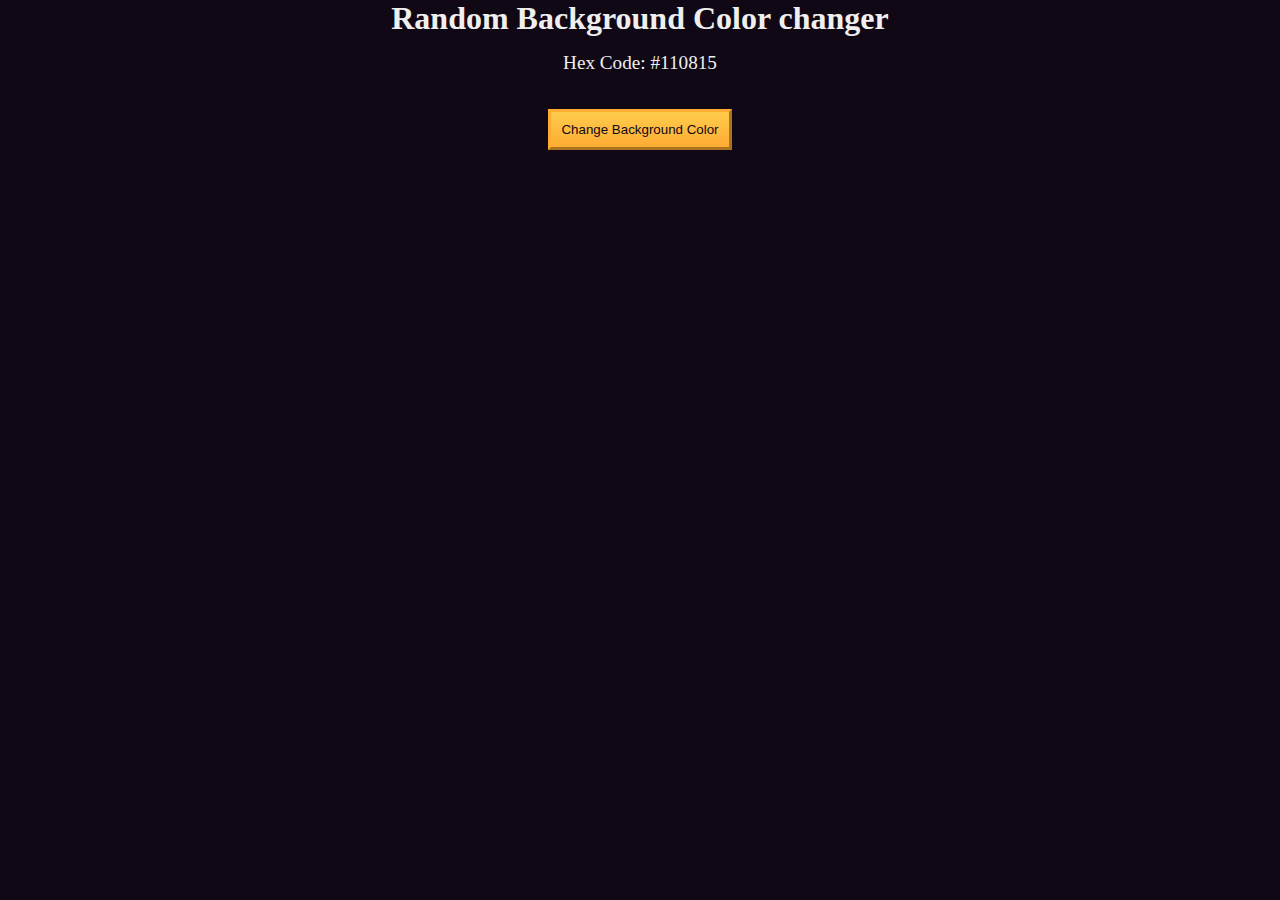
<file: Background Color Changer/index.html>
<!DOCTYPE html>
<html lang="en">
  <head>
    <meta charset="UTF-8" />
    <meta name="viewport" content="width=device-width, initial-scale=1.0" />
    <title>Build a random background color changer</title>
    <link rel="stylesheet" href="./styles.css" />
  </head>
  <body>
    <h1>Random Background Color changer</h1>

    <main>
      <section class="bg-information-container">
        <p>Hex Code: <span id="bg-hex-code">#110815</span></p>
      </section>

      <button class="btn" id="btn">Change Background Color</button>
    </main>
    <script src="./script.js"></script>
  </body>
</html>
</file>
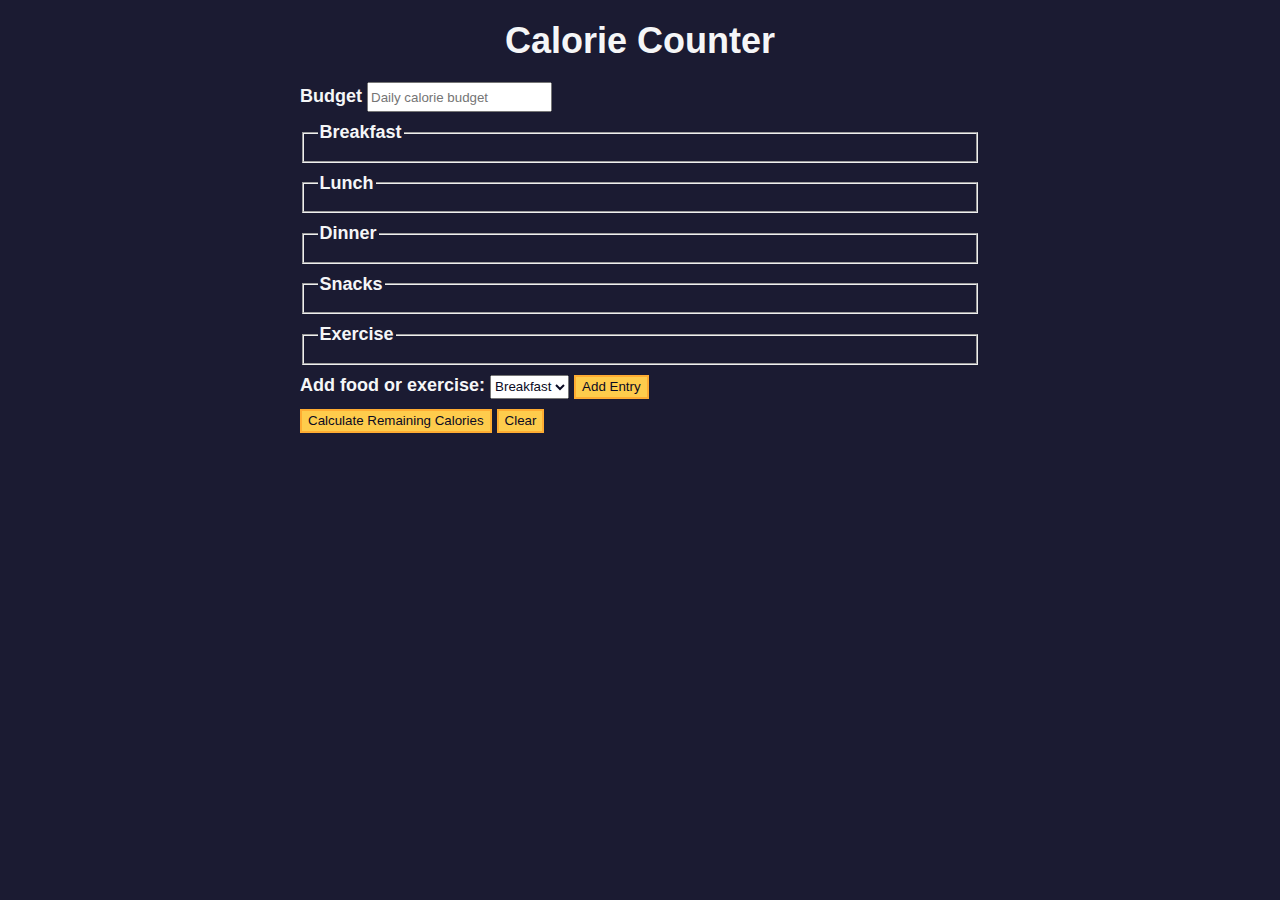
<file: Calorie Counter/index.html>
<!DOCTYPE html>
<html lang="en">
  <head>
    <meta charset="utf-8" />
    <meta name="viewport" content="width=device-width, initial-scale=1.0" />
    <link rel="stylesheet" href="styles.css" />
    <title>Calorie Counter</title>
  </head>
  <body>
    <main>
      <h1>Calorie Counter</h1>
      <div class="container">
        <form id="calorie-counter">
          <label for="budget">Budget</label>
          <input
            type="number"
            min="0"
            id="budget"
            placeholder="Daily calorie budget"
            required
          />
          <fieldset id="breakfast">
            <legend>Breakfast</legend>
            <div class="input-container"></div>
          </fieldset>
          <fieldset id="lunch">
            <legend>Lunch</legend>
            <div class="input-container"></div>
          </fieldset>
          <fieldset id="dinner">
            <legend>Dinner</legend>
            <div class="input-container"></div>
          </fieldset>
          <fieldset id="snacks">
            <legend>Snacks</legend>
            <div class="input-container"></div>
          </fieldset>
          <fieldset id="exercise">
            <legend>Exercise</legend>
            <div class="input-container"></div>
          </fieldset>
          <div class="controls">
            <span>
              <label for="entry-dropdown">Add food or exercise:</label>
              <select id="entry-dropdown" name="options">
                <option value="breakfast" selected>Breakfast</option>
                <option value="lunch">Lunch</option>
                <option value="dinner">Dinner</option>
                <option value="snacks">Snacks</option>
                <option value="exercise">Exercise</option>
              </select>
              <button type="button" id="add-entry">Add Entry</button>
            </span>
          </div>
          <div>
            <button type="submit">
              Calculate Remaining Calories
            </button>
            <button type="button" id="clear">Clear</button>
          </div>
        </form>
        <div id="output" class="output hide"></div>
      </div>
    </main>
    <script src="./script.js"></script>
  </body>
</html>
</file>
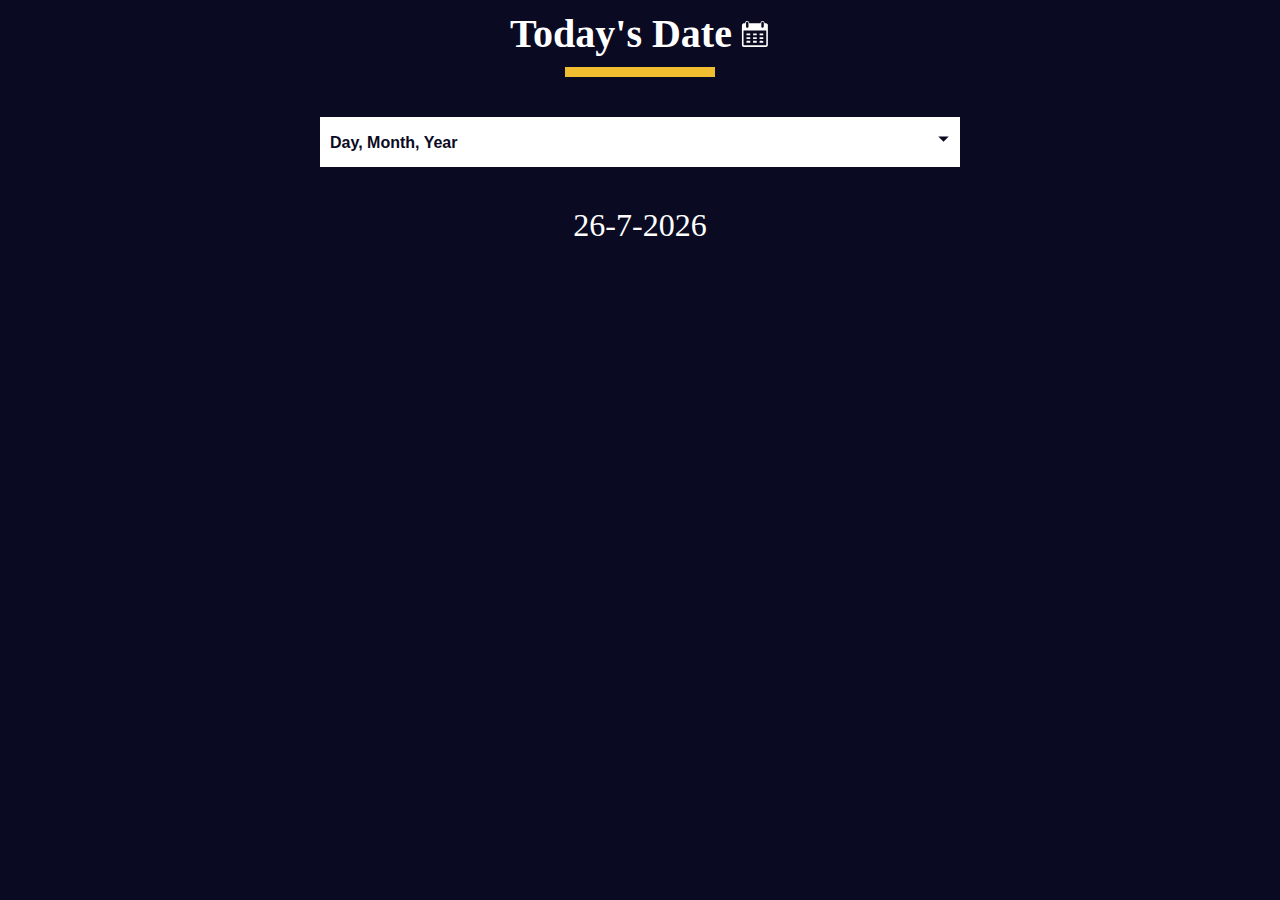
<file: Date Formatter/index.html>
<!DOCTYPE html>
<html lang="en">
  <head>
    <meta charset="UTF-8" />
    <meta http-equiv="X-UA-Compatible" content="IE=edge" />
    <meta name="viewport" content="width=device-width, initial-scale=1.0" />
    <title>Learn the Date Object by Building a Date Formatter</title>
    <link rel="stylesheet" href="./styles.css" />
  </head>
  <body>
    <main>
      <div class="title-container">
        <h1 class="title">Today's Date</h1>

        <svg
          class="date-svg"
          xmlns="http://www.w3.org/2000/svg"
          version="1.0"
          width="512.000000pt"
          height="512.000000pt"
          viewBox="0 0 512.000000 512.000000"
          preserveAspectRatio="xMidYMid meet"
        >
          <g
            transform="translate(0.000000,512.000000) scale(0.100000,-0.100000)"
            fill="#fff"
            stroke="none"
          >
            <path
              d="M1145 4777 c-71 -24 -120 -54 -164 -102 -59 -64 -83 -124 -89 -216 l-4 -77 -147 -3 c-142 -4 -149 -5 -213 -37 -81 -40 -149 -111 -177 -188 -21 -54 -21 -64 -21 -1789 0 -1725 0 -1735 21 -1789 28 -77 96 -148 177 -188 l67 -33 1950 0 1950 0 67 33 c74 36 133 96 170 170 l23 47 0 1760 0 1760 -23 47 c-37 74 -96 134 -169 170 -63 31 -71 32 -213 36 l-148 4 -4 77 c-8 133 -82 242 -200 297 -54 25 -75 29 -148 29 -94 -1 -151 -20 -220 -75 -75 -59 -130 -181 -130 -287 l0 -43 -954 0 -954 0 -7 74 c-12 137 -89 251 -201 303 -66 30 -179 39 -239 20z m209 -164 c23 -16 52 -49 66 -73 l25 -45 0 -365 0 -365 -28 -47 c-30 -52 -88 -92 -149 -103 -54 -10 -137 17 -175 57 -65 69 -64 60 -61 471 l3 373 27 41 c17 26 45 50 80 68 71 35 151 31 212 -12z m2594 11 c41 -20 59 -37 82 -78 l30 -51 0 -360 c0 -329 -2 -364 -19 -401 -36 -79 -137 -133 -222 -119 -57 10 -125 58 -151 107 -23 42 -23 50 -26 388 -3 377 -1 403 51 465 62 76 162 95 255 49z m537 -2717 l0 -1239 -24 -19 c-23 -19 -67 -19 -1916 -19 -1849 0 -1893 0 -1916 19 l-24 19 -3 1241 -2 1241 1942 -2 1943 -3 0 -1238z"
            />
            <path
              d="M1112 2493 l3 -158 318 -3 317 -2 0 160 0 160 -320 0 -321 0 3 -157z"
            />
            <path
              d="M2230 2490 l0 -160 315 0 315 0 0 160 0 160 -315 0 -315 0 0 -160z"
            />
            <path
              d="M3342 2493 l3 -158 310 0 310 0 3 158 3 157 -316 0 -316 0 3 -157z"
            />
            <path
              d="M1110 1855 l0 -155 320 0 320 0 0 155 0 155 -320 0 -320 0 0 -155z"
            />
            <path
              d="M2230 1855 l0 -155 315 0 315 0 0 155 0 155 -315 0 -315 0 0 -155z"
            />
            <path
              d="M3340 1855 l0 -155 315 0 315 0 0 155 0 155 -315 0 -315 0 0 -155z"
            />
            <path
              d="M1117 1383 c-4 -3 -7 -78 -7 -165 l0 -158 320 0 320 0 0 165 0 165 -313 0 c-173 0 -317 -3 -320 -7z"
            />
            <path
              d="M2230 1225 l0 -165 315 0 315 0 0 165 0 165 -315 0 -315 0 0 -165z"
            />
            <path
              d="M3347 1383 c-4 -3 -7 -78 -7 -165 l0 -158 315 0 315 0 -2 163 -3 162 -306 3 c-168 1 -308 -1 -312 -5z"
            />
          </g>
        </svg>
      </div>
      <div class="divider"></div>

      <div class="dropdown-container">
        <select name="date-options" id="date-options">
          <option value="dd-mm-yyyy">Day, Month, Year</option>
          <option value="yyyy-mm-dd">Year, Month, Day</option>
          <option value="mm-dd-yyyy-h-mm">
            Month, Day, Year, Hours, Minutes
          </option>
        </select>
        <div class="select-icon">
          <svg
            class="icon"
            xmlns="http://www.w3.org/2000/svg"
            width="25"
            height="35"
            viewBox="0 0 24 24"
          >
            <rect x="0" fill="none" width="24" height="24" />

            <g>
              <path d="M7 10l5 5 5-5" />
            </g>
          </svg>
        </div>
      </div>

      <p id="current-date"></p>
    </main>

    <script src="./script.js"></script>
  </body>
</html>
</file>
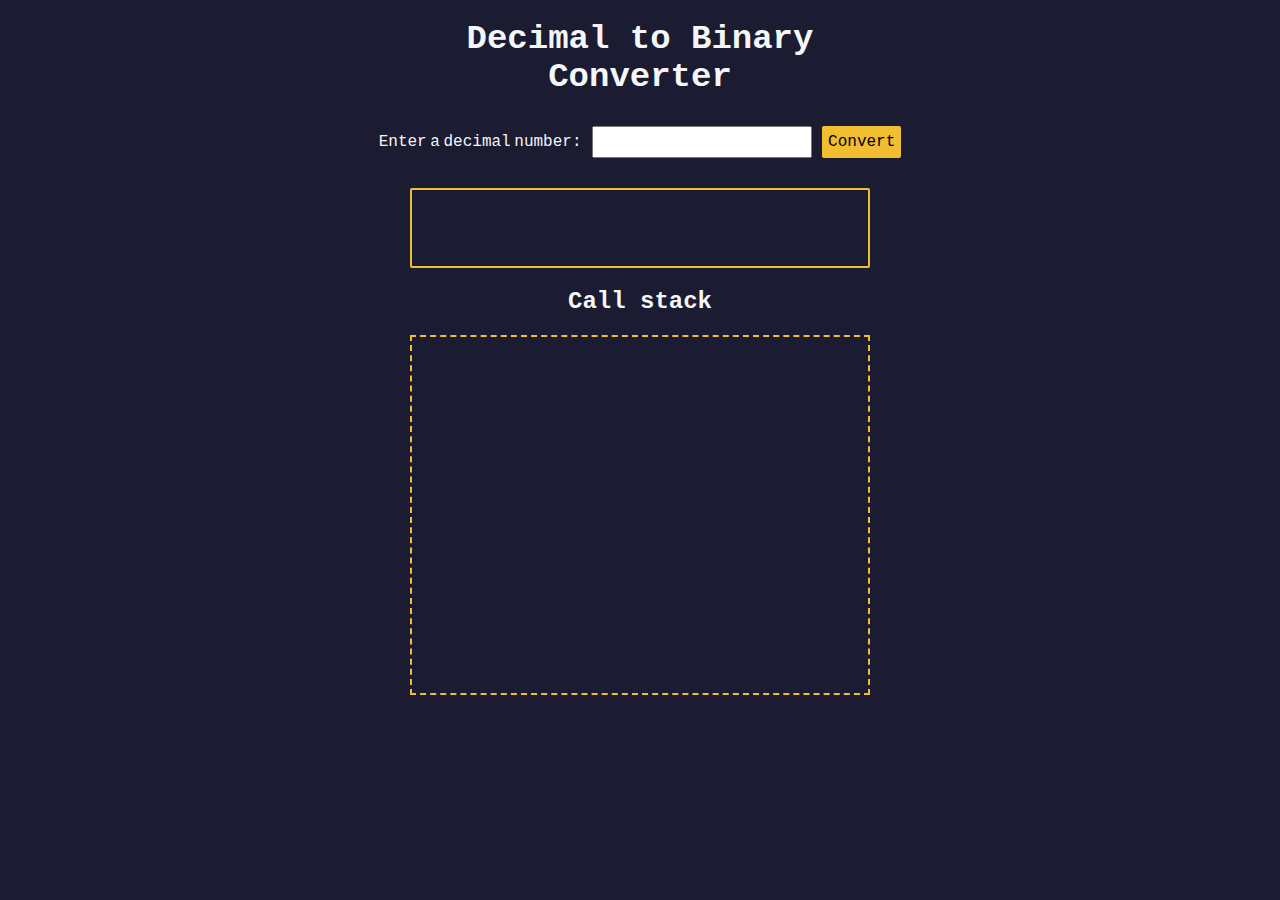
<file: Decimal to Binary Converter/index.html>
<!DOCTYPE html>
<html lang="en">
  <head>
    <meta charset="UTF-8" />
    <meta http-equiv="X-UA-Compatible" content="IE=edge" />
    <meta name="viewport" content="width=device-width, initial-scale=1.0" />
    <title>Decimal to Binary Converter</title>
    <link rel="stylesheet" href="styles.css" />
  </head>
  <body>
    <h1>
      Decimal to Binary <br />
      Converter
    </h1>
    <section class="input-container">
      <label for="number-input">Enter a decimal number:</label>
      <input
        value=""
        type="number"
        name="decimal number input"
        id="number-input"
        class="number-input"
      />
      <button class="convert-btn" id="convert-btn">Convert</button>
    </section>
    <section class="output-container">
      <output id="result" for="number-input"></output>
      <h2>Call stack</h2>
      <div id="animation-container"></div>
    </section>
    <script src="script.js"></script>
  </body>
</html>
</file>
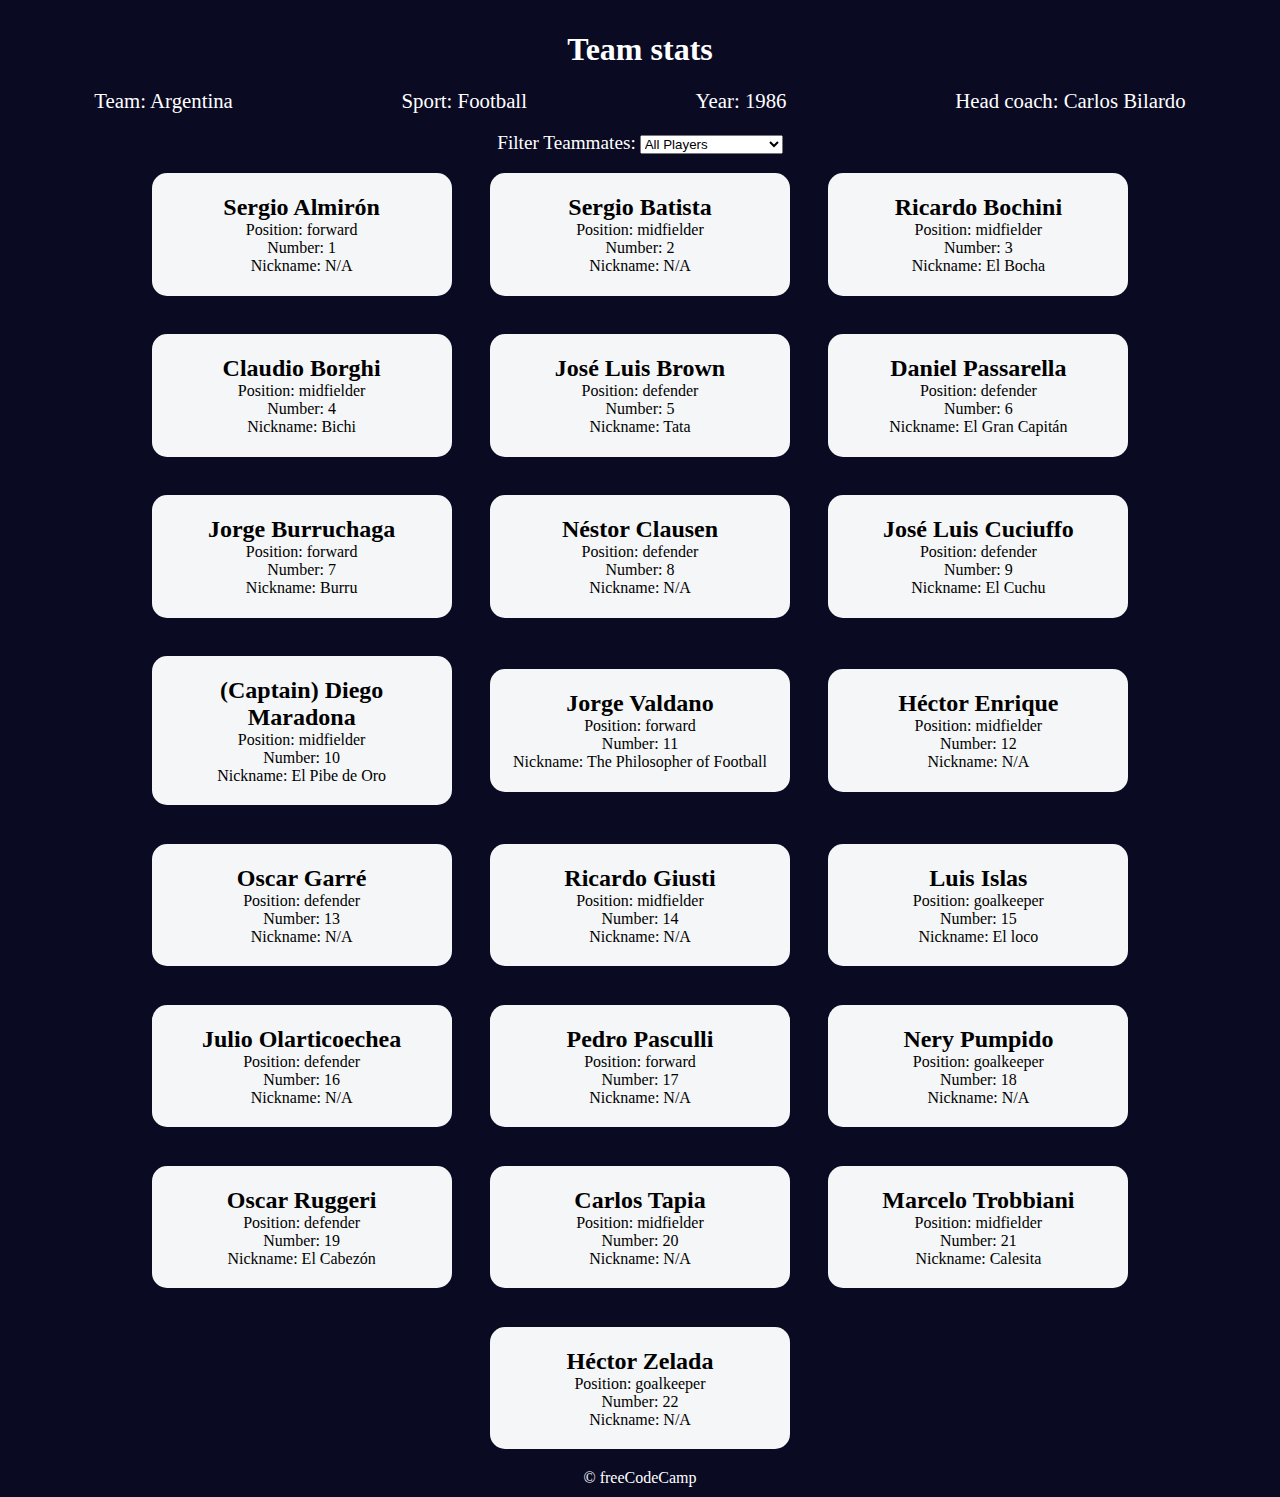
<file: Football Team Cards/index.html>
<!DOCTYPE html>
<html lang="en">
  <head>
    <meta charset="UTF-8" />
    <meta http-equiv="X-UA-Compatible" content="IE=edge" />
    <meta name="viewport" content="width=device-width, initial-scale=1.0" />
    <title>
      Learn Modern JavaScript methods by building football team cards
    </title>
    <link rel="stylesheet" href="styles.css" />
  </head>
  <body>
    <h1 class="title">Team stats</h1>
    <main>
      <div class="team-stats">
        <p>Team: <span id="team"></span></p>
        <p>Sport: <span id="sport"></span></p>
        <p>Year: <span id="year"></span></p>
        <p>Head coach: <span id="head-coach"></span></p>
      </div>
      <label class="options-label" for="players">Filter Teammates:</label>
      <select name="players" id="players">
        <option value="all">All Players</option>
        <option value="nickname">Nicknames</option>
        <option value="forward">Position Forward</option>
        <option value="midfielder">Position Midfielder</option>
        <option value="defender">Position Defender</option>
        <option value="goalkeeper">Position Goalkeeper</option>
      </select>
      <div class="cards" id="player-cards">
        <div class="player-card">
          <h2>Sergio Almirón</h2>
          <p>Position: forward</p>
          <p>Number: 1</p>
          <p>Nickname: N/A</p>
        </div>
        <div class="player-card">
          <h2>Sergio Batista</h2>
          <p>Position: midfielder</p>
          <p>Number: 2</p>
          <p>Nickname: N/A</p>
        </div>
        <div class="player-card">
          <h2>Ricardo Bochini</h2>
          <p>Position: midfielder</p>
          <p>Number: 3</p>
          <p>Nickname: El Bocha</p>
        </div>
        <div class="player-card">
          <h2>Claudio Borghi</h2>
          <p>Position: midfielder</p>
          <p>Number: 4</p>
          <p>Nickname: Bichi</p>
        </div>
        <div class="player-card">
          <h2>José Luis Brown</h2>
          <p>Position: defender</p>
          <p>Number: 5</p>
          <p>Nickname: Tata</p>
        </div>
        <div class="player-card">
          <h2>Daniel Passarella</h2>
          <p>Position: defender</p>
          <p>Number: 6</p>
          <p>Nickname: El Gran Capitán</p>
        </div>
        <div class="player-card">
          <h2>Jorge Burruchaga</h2>
          <p>Position: forward</p>
          <p>Number: 7</p>
          <p>Nickname: Burru</p>
        </div>
        <div class="player-card">
          <h2>Néstor Clausen</h2>
          <p>Position: defender</p>
          <p>Number: 8</p>
          <p>Nickname: N/A</p>
        </div>
        <div class="player-card">
          <h2>José Luis Cuciuffo</h2>
          <p>Position: defender</p>
          <p>Number: 9</p>
          <p>Nickname: El Cuchu</p>
        </div>
        <div class="player-card">
          <h2>(Captain) Diego Maradona</h2>
          <p>Position: midfielder</p>
          <p>Number: 10</p>
          <p>Nickname: El Pibe de Oro</p>
        </div>
        <div class="player-card">
          <h2>Jorge Valdano</h2>
          <p>Position: forward</p>
          <p>Number: 11</p>
          <p>Nickname: The Philosopher of Football</p>
        </div>
        <div class="player-card">
          <h2>Héctor Enrique</h2>
          <p>Position: midfielder</p>
          <p>Number: 12</p>
          <p>Nickname: N/A</p>
        </div>
        <div class="player-card">
          <h2>Oscar Garré</h2>
          <p>Position: defender</p>
          <p>Number: 13</p>
          <p>Nickname: N/A</p>
        </div>
        <div class="player-card">
          <h2>Ricardo Giusti</h2>
          <p>Position: midfielder</p>
          <p>Number: 14</p>
          <p>Nickname: N/A</p>
        </div>
        <div class="player-card">
          <h2>Luis Islas</h2>
          <p>Position: goalkeeper</p>
          <p>Number: 15</p>
          <p>Nickname: El loco</p>
        </div>
        <div class="player-card">
          <h2>Julio Olarticoechea</h2>
          <p>Position: defender</p>
          <p>Number: 16</p>
          <p>Nickname: N/A</p>
        </div>
        <div class="player-card">
          <h2>Pedro Pasculli</h2>
          <p>Position: forward</p>
          <p>Number: 17</p>
          <p>Nickname: N/A</p>
        </div>
        <div class="player-card">
          <h2>Nery Pumpido</h2>
          <p>Position: goalkeeper</p>
          <p>Number: 18</p>
          <p>Nickname: N/A</p>
        </div>
        <div class="player-card">
          <h2>Oscar Ruggeri</h2>
          <p>Position: defender</p>
          <p>Number: 19</p>
          <p>Nickname: El Cabezón</p>
        </div>
        <div class="player-card">
          <h2>Carlos Tapia</h2>
          <p>Position: midfielder</p>
          <p>Number: 20</p>
          <p>Nickname: N/A</p>
        </div>
        <div class="player-card">
          <h2>Marcelo Trobbiani</h2>
          <p>Position: midfielder</p>
          <p>Number: 21</p>
          <p>Nickname: Calesita</p>
        </div>
        <div class="player-card">
          <h2>Héctor Zelada</h2>
          <p>Position: goalkeeper</p>
          <p>Number: 22</p>
          <p>Nickname: N/A</p>
        </div>
      </div>
    </main>
    <footer>&copy; freeCodeCamp</footer>
    <script src="./script.js"></script>
  </body>
</html>
</file>
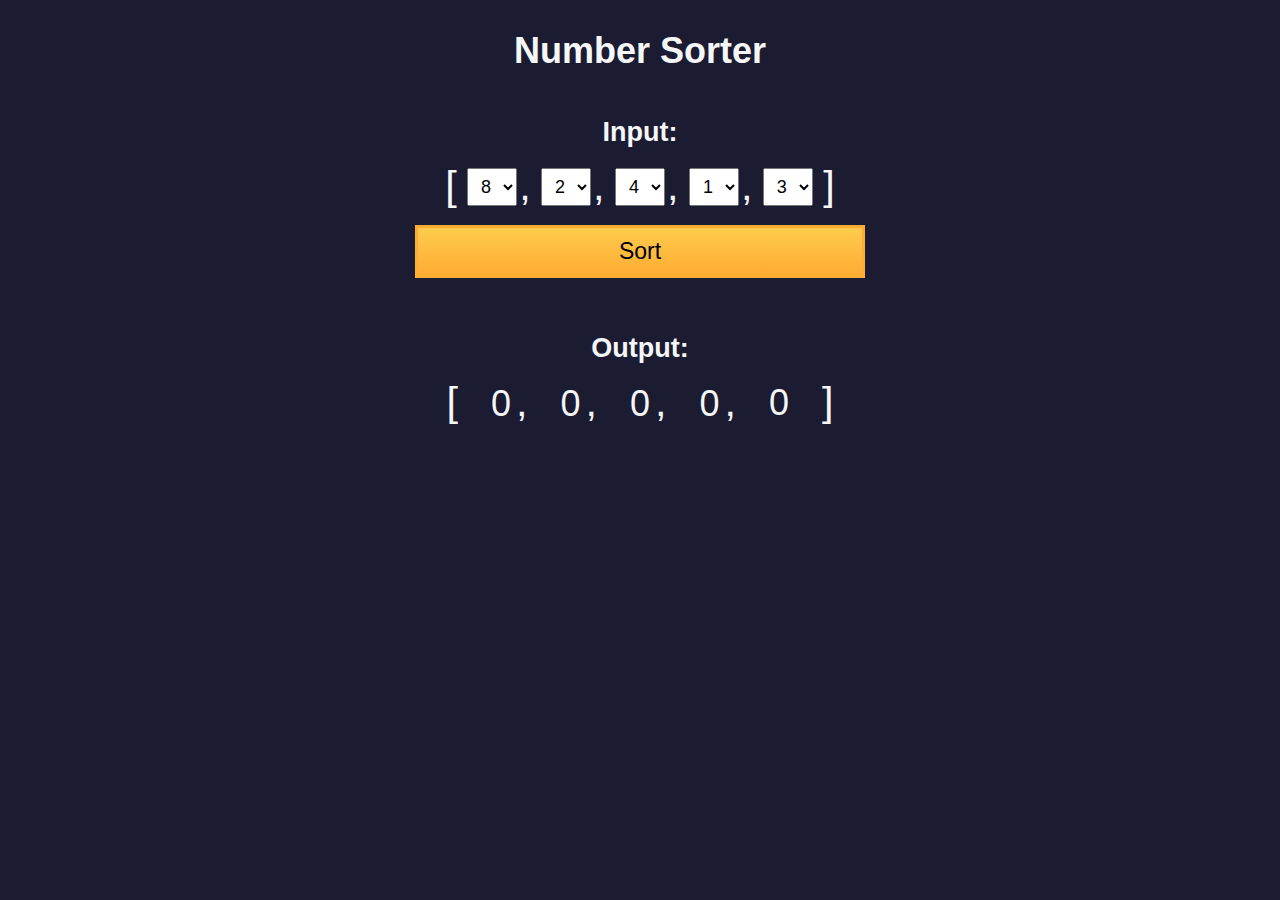
<file: Number Sorter/index.html>
<!DOCTYPE html>
<html>
  <head>
    <meta charset="UTF-8" />
    <meta name="viewport" content="width=device-width, initial-scale=1.0" />
    <link rel="stylesheet" type="text/css" href="./styles.css" />
    <title>Number Sorter</title>
  </head>
  <body>
    <main>
      <h1>Number Sorter</h1>
      <form id="form" class="form">
        <h2>Input:</h2>
        <fieldset>
          <span class="bracket">[</span>
          <div>
            <select
              name="values"
              class="values-dropdown"
              aria-label="first number"
            >
              <option value="0">0</option>
              <option value="1">1</option>
              <option value="2">2</option>
              <option value="3">3</option>
              <option value="4">4</option>
              <option value="5">5</option>
              <option value="6">6</option>
              <option value="7">7</option>
              <option value="8" selected>8</option>
              <option value="9">9</option>
            </select>
            <span class="comma">,</span>
          </div>
          <div>
            <select
              name="values"
              class="values-dropdown"
              aria-label="second number"
            >
              <option value="0">0</option>
              <option value="1">1</option>
              <option value="2" selected>2</option>
              <option value="3">3</option>
              <option value="4">4</option>
              <option value="5">5</option>
              <option value="6">6</option>
              <option value="7">7</option>
              <option value="8">8</option>
              <option value="9">9</option>
            </select>
            <span class="comma">,</span>
          </div>
          <div>
            <select
              name="values"
              class="values-dropdown"
              aria-label="third number"
            >
              <option value="0">0</option>
              <option value="1">1</option>
              <option value="2">2</option>
              <option value="3">3</option>
              <option value="4" selected>4</option>
              <option value="5">5</option>
              <option value="6">6</option>
              <option value="7">7</option>
              <option value="8">8</option>
              <option value="9">9</option>
            </select>
            <span class="comma">,</span>
          </div>
          <div>
            <select
              name="values"
              class="values-dropdown"
              aria-label="fourth number"
            >
              <option value="0">0</option>
              <option value="1" selected>1</option>
              <option value="2">2</option>
              <option value="3">3</option>
              <option value="4">4</option>
              <option value="5">5</option>
              <option value="6">6</option>
              <option value="7">7</option>
              <option value="8">8</option>
              <option value="9">9</option>
            </select>
            <span class="comma">,</span>
          </div>
          <div>
            <select
              name="values"
              class="values-dropdown"
              aria-label="fifth number"
            >
              <option value="0">0</option>
              <option value="1">1</option>
              <option value="2">2</option>
              <option value="3" selected>3</option>
              <option value="4">4</option>
              <option value="5">5</option>
              <option value="6">6</option>
              <option value="7">7</option>
              <option value="8">8</option>
              <option value="9">9</option>
            </select>
          </div>
          <span class="bracket">]</span>
        </fieldset>
        <button id="sort">Sort</button>
      </form>
      <div class="output-container">
        <h2>Output:</h2>
        <div class="output-array">
          <span class="bracket">[</span>
          <div>
            <span class="output-value" id="output-value-0">0</span>
            <span class="comma">,</span>
          </div>
          <div>
            <span class="output-value" id="output-value-1">0</span>
            <span class="comma">,</span>
          </div>
          <div>
            <span class="output-value" id="output-value-2">0</span>
            <span class="comma">,</span>
          </div>
          <div>
            <span class="output-value" id="output-value-3">0</span>
            <span class="comma">,</span>
          </div>
          <div>
            <span class="output-value" id="output-value-4">0</span>
          </div>
            <span class="bracket">]</span>
        </div>
      </div>
    </main>
    <script src="./script.js"></script>
  </body>
</html>
</file>
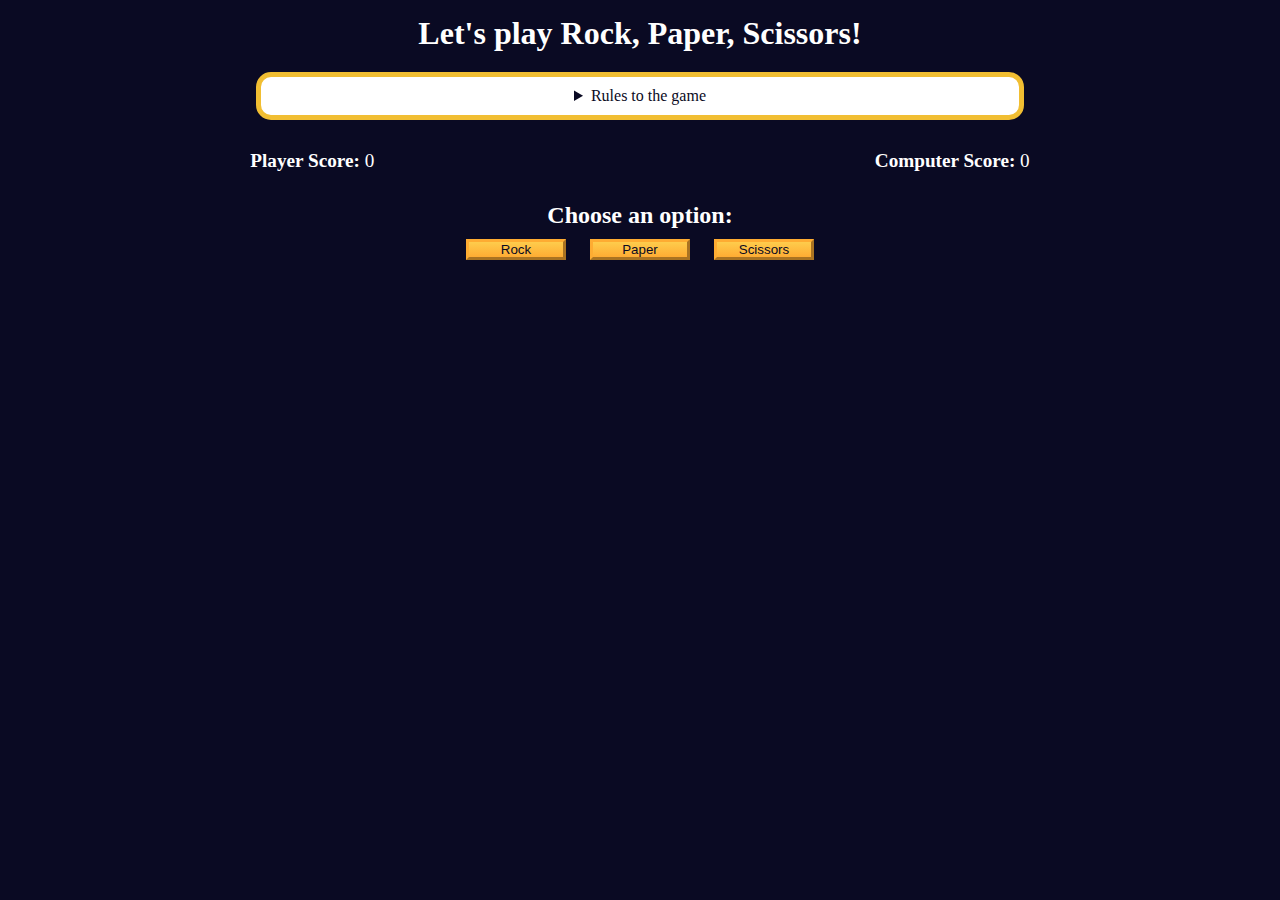
<file: Rock,Paper,Scissors Game/index.html>
<!DOCTYPE html>
<html lang="en">
  <head>
    <meta charset="UTF-8" />
    <meta name="viewport" content="width=device-width, initial-scale=1.0" />
    <title>Rock, Paper, Scissors game</title>
    <link rel="stylesheet" href="./styles.css" />
  </head>
  <body>
    <h1>Let's play Rock, Paper, Scissors!</h1>
    <main>
      <details class="rules-container">
        <summary>Rules to the game</summary>

        <p>You will be playing against the computer.</p>
        <p>You can choose between Rock, Paper, and Scissors.</p>
        <p>The first one to three points wins.</p>

        <p>Here are the rules to getting a point in the game:</p>
        <ul>
          <li>Rock beats Scissors</li>
          <li>Scissors beats Paper</li>
          <li>Paper beats Rock</li>
        </ul>
        <p>
          If the player and computer choose the same option (Ex. Paper and
          Paper), then no one gets the point.
        </p>
      </details>

      <div class="score-container">
        <strong
          >Player Score: <span class="score" id="player-score">0</span></strong
        >
        <strong
          >Computer Score:
          <span class="score" id="computer-score">0</span></strong
        >
      </div>

      <section class="options-container">
        <h2>Choose an option:</h2>
        <div class="btn-container">
          <button id="rock-btn" class="btn">Rock</button>
          <button id="paper-btn" class="btn">Paper</button>
          <button id="scissors-btn" class="btn">Scissors</button>
        </div>
      </section>

      <div class="results-container">
        <p id="results-msg"></p>
        <p id="winner-msg"></p>
        <button class="btn" id="reset-game-btn">Play again?</button>
      </div>
    </main>
    <script src="./script.js"></script>
  </body>
</html>
</file>
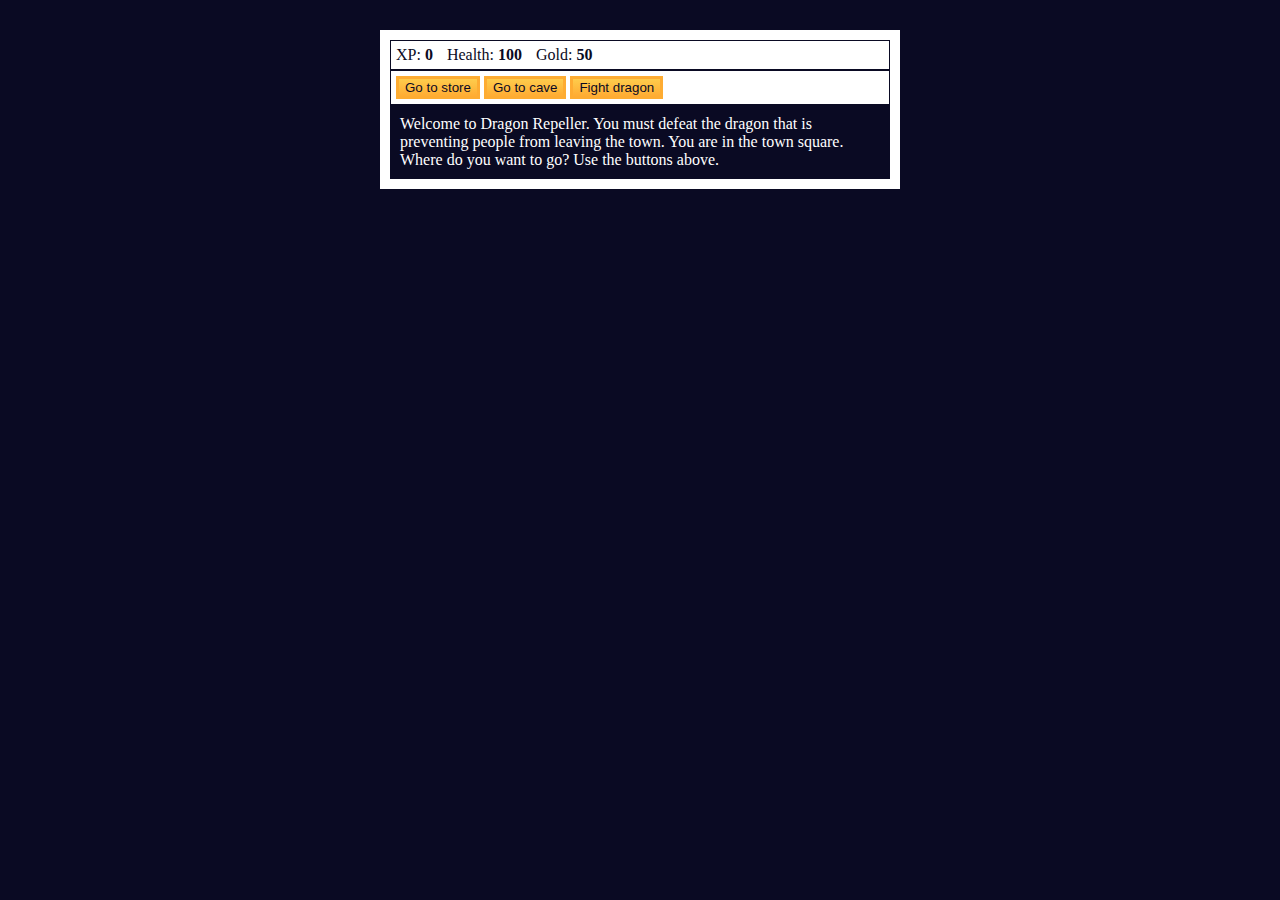
<file: Role Playing Game/index.html>
<!DOCTYPE html>
<html lang="en">
  <head>
    <meta charset="utf-8">
    <link rel="stylesheet" href="./styles.css">
    <title>RPG - Dragon Repeller</title>
  </head>
  <body>
    <div id="game">
      <div id="stats">
        <span class="stat">XP: <strong><span id="xpText">0</span></strong></span>
        <span class="stat">Health: <strong><span id="healthText">100</span></strong></span>
        <span class="stat">Gold: <strong><span id="goldText">50</span></strong></span>
      </div>
      <div id="controls">
        <button id="button1">Go to store</button>
        <button id="button2">Go to cave</button>
        <button id="button3">Fight dragon</button>
      </div>
      <div id="monsterStats">
        <span class="stat">Monster Name: <strong><span id="monsterName"></span></strong></span>
        <span class="stat">Health: <strong><span id="monsterHealth"></span></strong></span>
      </div>
      <div id="text">
        Welcome to Dragon Repeller. You must defeat the dragon that is preventing people from leaving the town. You are in the town square. Where do you want to go? Use the buttons above.
      </div>
    </div>
    <script src="./script.js"></script>
  </body>
</html>
</file>
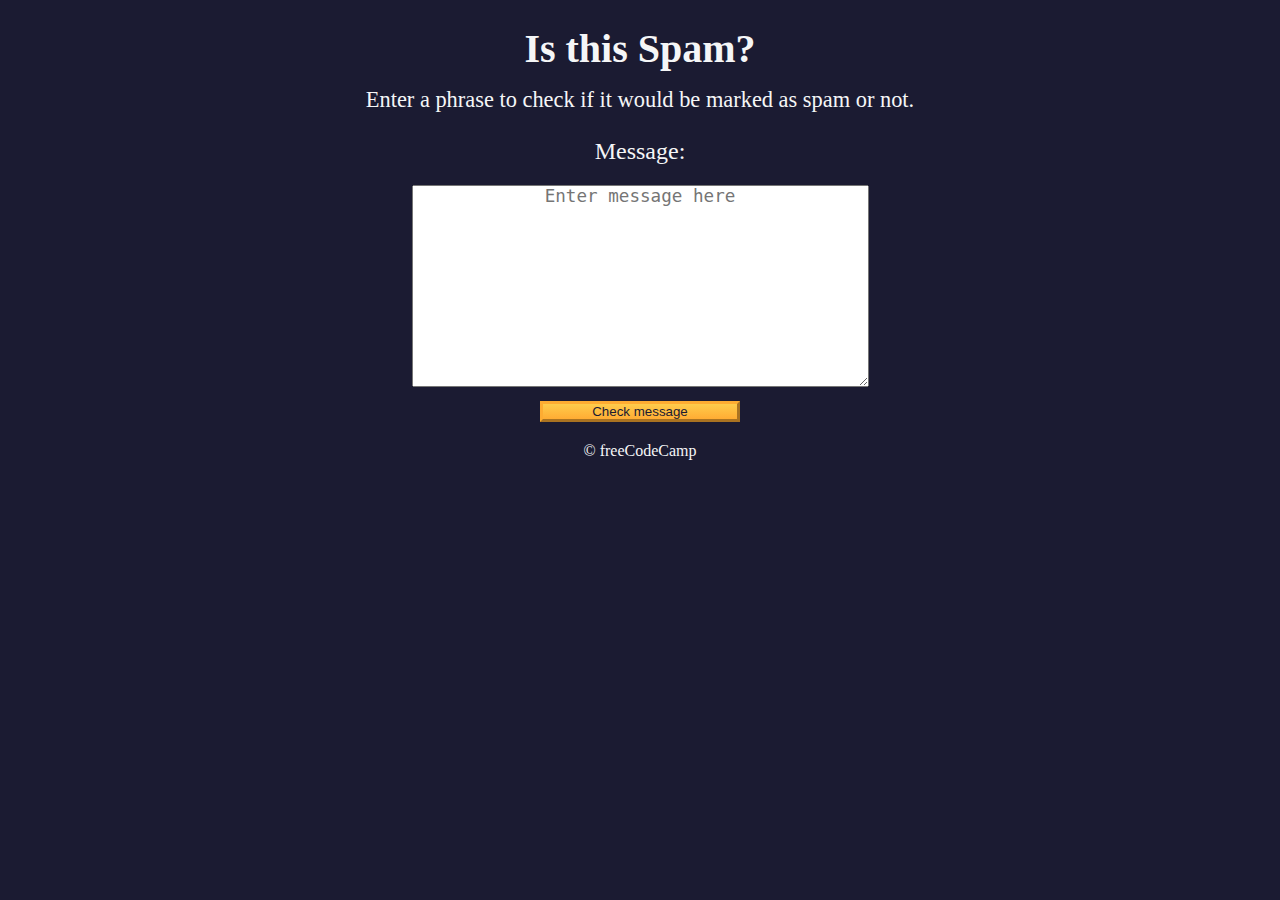
<file: Spam Filter/index.html>
<!DOCTYPE html>
<html lang="en">
  <head>
    <meta charset="UTF-8" />
    <meta name="viewport" content="width=device-width" />
    <title>Learn Regular Expressions by Building a Spam Filter</title>
    <link rel="stylesheet" href="styles.css" />
  </head>

  <body>
    <header class="main-text">
      <h1 class="title">Is this Spam?</h1>
      <p class="description">
        Enter a phrase to check if it would be marked as spam or not.
      </p>
    </header>

    <main>
      <label class="message-label" for="message-input">Message: </label>
      <textarea
        placeholder="Enter message here"
        value=""
        type="text"
        name="message"
        id="message-input"
        rows="10"
        cols="40"
      ></textarea>
      <button class="btn" id="check-message-btn" type="button">
        Check message
      </button>
      <p id="result"></p>
    </main>

    <footer class="footer">&copy; freeCodeCamp</footer>
    <script src="./script.js"></script>
  </body>
</html>
</file>
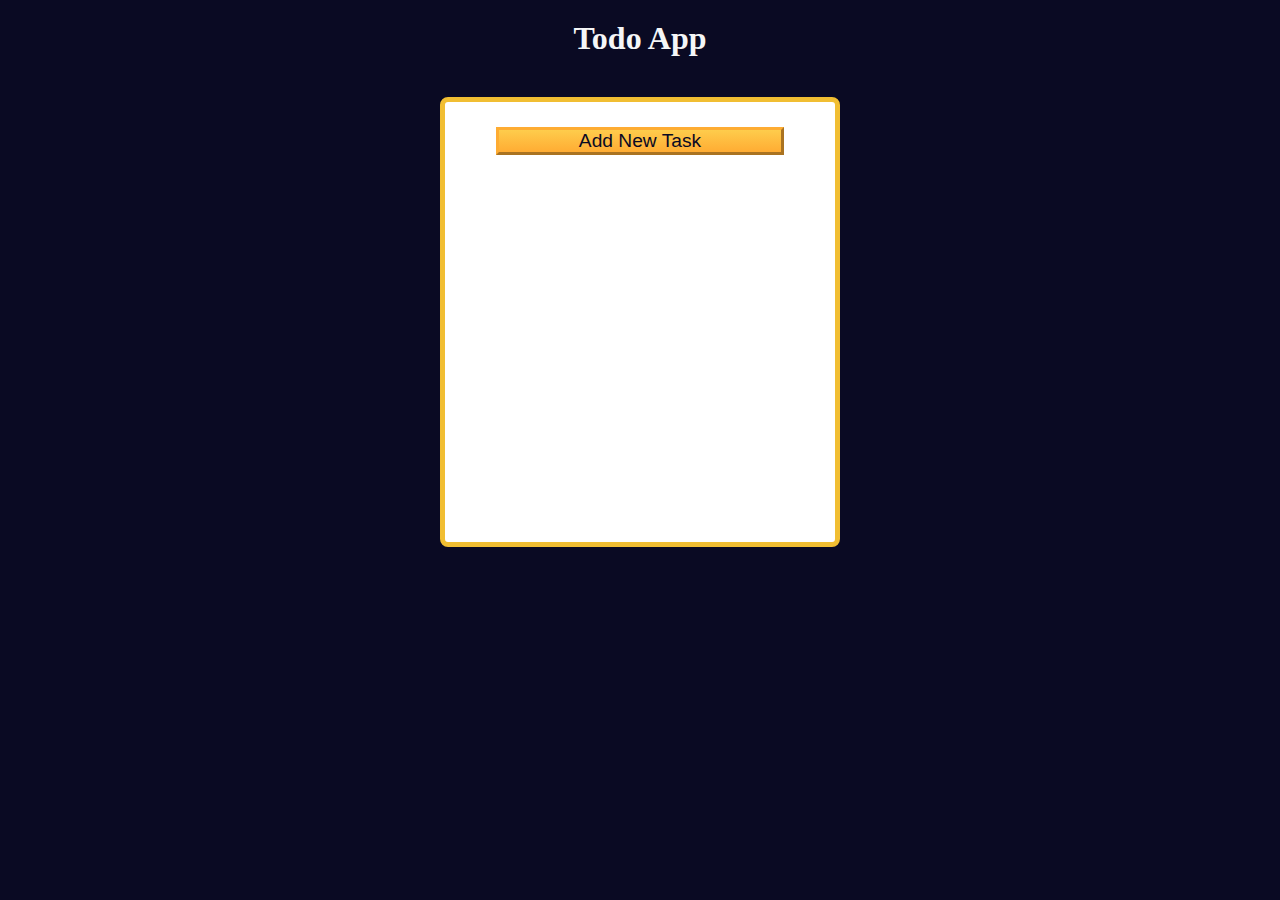
<file: ToDo App/index.html>
<!DOCTYPE html>
<html lang="en">

<head>
  <meta charset="UTF-8" />
  <meta http-equiv="X-UA-Compatible" content="IE=edge" />
  <meta name="viewport" content="width=device-width, initial-scale=1.0" />
  <title>Learn localStorage by Building a Todo App</title>
  <link rel="stylesheet" href="styles.css" />
</head>

<body>
  <main>
    <h1>Todo App</h1>
    <div class="todo-app">
      <button id="open-task-form-btn" class="btn large-btn">
        Add New Task
      </button>
      <form class="task-form hidden" id="task-form">
        <div class="task-form-header">
          <button id="close-task-form-btn" class="close-task-form-btn" type="button" aria-label="close">
            <svg class="close-icon" xmlns="http://www.w3.org/2000/svg" viewBox="0 0 48 48" width="48px" height="48px"><path fill="#F44336" d="M21.5 4.5H26.501V43.5H21.5z" transform="rotate(45.001 24 24)" /><path fill="#F44336" d="M21.5 4.5H26.5V43.501H21.5z" transform="rotate(135.008 24 24)" /></svg>
          </button>
        </div>
        <div class="task-form-body">
          <label class="task-form-label" for="title-input">Title</label>
          <input required type="text" class="form-control" id="title-input" value="" />
          <label class="task-form-label" for="date-input">Date</label>
          <input type="date" class="form-control" id="date-input" value="" />
          <label class="task-form-label" for="description-input">Description</label>
          <textarea class="form-control" id="description-input" cols="30" rows="5"></textarea>
        </div>
        <div class="task-form-footer">
          <button id="add-or-update-task-btn" class="btn large-btn" type="submit">
            Add Task
          </button>
        </div>
      </form>
      <dialog id="confirm-close-dialog">
        <form method="dialog">
          <p class="discard-message-text">Discard unsaved changes?</p>
          <div class="confirm-close-dialog-btn-container">
            <button id="cancel-btn" class="btn">
              Cancel
            </button>
            <button id="discard-btn" class="btn">
              Discard
            </button>
          </div>
        </form>
      </dialog>
      <div id="tasks-container"></div>
    </div>
  </main>
  <script src="script.js"></script>
</body>

</html>
</file>
<file: Background Color Changer/styles.css>
*,
*::before,
*::after {
  margin: 0;
  padding: 0;
  box-sizing: border-box;
}

:root {
  --yellow: #f1be32;
  --golden-yellow: #feac32;
  --dark-purple: #110815;
  --light-grey: #efefef;
}

body {
  background-color: var(--dark-purple);
  color: var(--light-grey);
  text-align: center;
}

.bg-information-container {
  margin: 15px 0 25px;
  font-size: 1.2rem;
}

.btn {
  cursor: pointer;
  padding: 10px;
  margin: 10px;
  color: var(--dark-purple);
  background-color: var(--golden-yellow);
  background-image: linear-gradient(#fecc4c, #ffac33);
  border-color: var(--golden-yellow);
  border-width: 3px;
}

.btn:hover {
  background-image: linear-gradient(#ffcc4c, #f89808);
}
</file>
<file: Calorie Counter/styles.css>
:root {
    --light-grey: #f5f6f7;
    --dark-blue: #0a0a23;
    --fcc-blue: #1b1b32;
    --light-yellow: #fecc4c;
    --dark-yellow: #feac32;
    --light-pink: #ffadad;
    --dark-red: #850000;
    --light-green: #acd157;
  }
  
  body {
    font-family: "Lato", Helvetica, Arial, sans-serif;
    font-size: 18px;
    background-color: var(--fcc-blue);
    color: var(--light-grey);
  }
  
  h1 {
    text-align: center;
  }
  
  .container {
    width: 90%;
    max-width: 680px;
  }
  
  h1,
  .container,
  .output {
    margin: 20px auto;
  }
  
  label,
  legend {
    font-weight: bold;
  }
  
  .input-container {
    display: flex;
    flex-direction: column;
  }
  
  button {
    cursor: pointer;
    text-decoration: none;
    background-color: var(--light-yellow);
    border: 2px solid var(--dark-yellow);
  }
  
  button,
  input,
  select {
    min-height: 24px;
    color: var(--dark-blue);
  }
  
  fieldset,
  label,
  button,
  input,
  select {
    margin-bottom: 10px;
  }
  
  .output {
    border: 2px solid var(--light-grey);
    padding: 10px;
    text-align: center;
  }
  
  .hide {
    display: none;
  }
  
  .output span {
    font-weight: bold;
    font-size: 1.2em;
  }
  
  .surplus {
    color: var(--light-pink);
  }
  
  .deficit {
    color: var(--light-green);
  }
</file>
<file: Date Formatter/styles.css>
*,
*::before,
*::after {
  margin: 0;
  padding: 0;
  box-sizing: border-box;
}

:root {
  --dark-grey: #0a0a23;
  --white: #ffffff;
  --yellow: #f1be32;
}

body {
  color: var(--white);
  background-color: var(--dark-grey);
}

.title-container {
  margin: 10px 0;
  display: flex;
  align-items: center;
  justify-content: center;
  gap: 8px;
}

.title {
  font-size: 2.5rem;
}

.date-svg {
  width: 30px;
  height: 30px;
}

.divider {
  margin: auto;
  width: 150px;
  height: 10px;
  background-color: var(--yellow);
}

.dropdown-container {
  width: 50%;
  margin: 40px auto;
  position: relative;
}

select {
  display: block;
  margin: 20px auto 0;
  width: 100%;
  height: 50px;
  font-size: 100%;
  font-weight: bold;
  cursor: pointer;
  background-color: var(--white);
  border: none;
  color: var(--dark-grey);
  appearance: none;
  padding: 10px;
  padding-right: 38px;
  -webkit-appearance: none;
  -moz-appearance: none;
  transition: color 0.3s ease, background-color 0.3s ease,
    border-bottom-color 0.3s ease;
}

.select-icon {
  position: absolute;
  top: 4px;
  right: 4px;
  width: 30px;
  height: 36px;
  pointer-events: none;
  padding-left: 5px;
  transition: background-color 0.3s ease, border-color 0.3s ease;
}

.select-icon svg.icon {
  transition: fill 0.3s ease;
  fill: var(--dark-grey);
}

#current-date {
  font-size: 2rem;
  text-align: center;
}

@media (max-width: 375px) {
  .title {
    font-size: 2rem;
  }

  .dropdown-container {
    width: 80%;
  }

  .date-svg {
    display: none;
  }
}
</file>
<file: Decimal to Binary Converter/styles.css>
*,
*::before,
*::after {
  box-sizing: border-box;
  margin: 0;
  padding: 0;
}

:root {
  --light-grey: #f5f6f7;
  --dark-blue: #1b1b32;
  --orange: #f1be32;
}

body {
  display: flex;
  flex-direction: column;
  align-items: center;
  font-family: Menlo, Consolas, Monaco, Liberation Mono, Lucida Console,
    monospace;
  font-size: 1.125rem;
  color: var(--light-grey);
  background-color: var(--dark-blue);
  padding: 0 4px;
}

h1 {
  font-size: 2.125rem;
  text-align: center;
  margin: 20px 0;
}

h2 {
  font-size: 1.5rem;
  text-align: center;
  margin: 20px 0;
}

.input-container {
  display: flex;
  flex-direction: column;
  gap: 10px;
  justify-content: center;
  align-items: center;
  width: clamp(320px, 50vw, 460px);
  margin: 10px auto;
}

.input-container label {
  white-space: nowrap;
  word-spacing: -6px;
}

.convert-btn {
  font-size: inherit;
  font-family: inherit;
  background-color: var(--orange);
  width: 100%;
  height: 2rem;
  padding: 0 6px;
  border: none;
  border-radius: 2px;
  cursor: pointer;
}

.number-input {
  font-size: inherit;
  padding: 0.3rem;
  width: 100%;
}

.output-container {
  margin-inline: auto;
  width: clamp(320px, 50vw, 460px);
}

#result {
  display: flex;
  align-items: center;
  justify-content: center;
  font-size: 2rem;
  text-align: center;
  min-height: 80px;
  margin-block-start: 20px;
  padding: 15px;
  border: 2px solid var(--orange);
  border-radius: 2px;
}

#animation-container {
  display: flex;
  flex-direction: column-reverse;
  justify-content: end;
  gap: 1rem;
  margin-block-end: 1rem;
  min-height: 40vh;
  border: 2px dashed var(--orange);
  padding: 1rem;
}

.animation-frame {
  font-family: -apple-system, BlinkMacSystemFont, avenir next, avenir, segoe ui,
    helvetica neue, helvetica, Cantarell, Ubuntu, roboto, noto, arial,
    sans-serif;
  padding: 15px 10px;
  border: 5px solid var(--orange);
  font-size: 1.2rem;
  text-align: center;
}

@media screen and (min-width: 36em) {
  body {
    font-size: 1rem;
  }

  .input-container {
    flex-direction: row;
    width: unset;
  }

  .number-input {
    width: unset;
  }
}
</file>
<file: Football Team Cards/styles.css>
*,
*::before,
*::after {
  box-sizing: border-box;
  margin: 0;
  padding: 0;
}

:root {
  --dark-grey: #0a0a23;
  --light-grey: #f5f6f7;
  --white: #ffffff;
  --black: #000;
}

body {
  background-color: var(--dark-grey);
  text-align: center;
  padding: 10px;
}

.title,
.options-label,
.team-stats,
footer {
  color: var(--white);
}

.title {
  margin: 1.3rem 0;
}

.team-stats {
  display: flex;
  justify-content: space-around;
  flex-wrap: wrap;
  font-size: 1.3rem;
  margin: 1.2rem 0;
}

.options-label {
  font-size: 1.2rem;
}

.cards {
  display: flex;
  flex-wrap: wrap;
  justify-content: center;
  align-items: center;
}

.player-card {
  background-color: var(--light-grey);
  padding: 1.3rem;
  margin: 1.2rem;
  width: 300px;
  border-radius: 15px;
}

@media (max-width: 768px) {
  .team-stats {
    flex-direction: column;
  }
}
</file>
<file: Number Sorter/styles.css>
:root {
    --gray-00: #ffffff;
    --gray-05: #f5f6f7;
    --gray-15: #d0d0d5;
    --gray-75: #3b3b4f;
    --gray-85: #1b1b32;
    --gray-90: #0a0a23;
    --blue-50: #198eee;
    --error: #a94442;
    --danger-color: #850000;
    --danger-background: #ffadad;
  }
  
  *,
  ::before,
  ::after {
    padding: 0;
    margin: 0;
    box-sizing: border-box;
  }
  
  body {
    font-family: "Lato", Helvetica, Arial, sans-serif;
    font-size: 18px;
    background-color: var(--gray-85);
    color: var(--gray-05);
  }
  
  main {
    display: flex;
    flex-direction: column;
    align-items: center;
  }
  
  h1 {
    margin: 30px auto;
  }
  
  h2 {
    margin-bottom: 15px;
  }
  
  form {
    width: 100%;
    text-align: center;
    padding: 15px;
  }
  
  fieldset {
    border: 0 none;
    height: 100%;
    margin: auto;
    display: flex;
    justify-content: space-around;
    align-items: center;
  }
  
  fieldset div {
    display: flex;
    justify-content: center;
    align-items: center;
  }
  
  .bracket,
  .comma {
    font-size: 2.3em;
  }
  
  form .comma {
    margin-left: 2px;
  }
  
  select {
    font-family: inherit;
    font-size: inherit;
    line-height: inherit;
    height: 38px;
    width: 50px;
    text-align: center;
  }
  
  button {
    cursor: pointer;
    margin-top: 15px;
    text-decoration: none;
    background-image: linear-gradient(#fecc4c, #ffac33);
    border: 3px solid #feac32;
    padding: 10px 16px;
    font-size: 23px;
    width: 100%;
  }
  
  select:focus-visible,
  button:focus-visible {
    outline: 3px solid var(--blue-50);
  }
  
  .output-container {
    width: 95%;
    min-height: 55px;
    margin-top: 25px;
    border-radius: 0;
    padding: 15px;
    overflow-wrap: break-word;
    text-align: center;
  }
  
  .output-array {
    width: 100%;
    margin: auto;
    display: flex;
    align-items: center;
    justify-content: space-around;
  }
  
  .output-value {
    font-size: 2em;
  }
  
  .alert {
    background-color: var(--danger-background);
    border: 3px solid var(--danger-color);
    color: var(--danger-color);
  }
  
  @media (min-width: 550px) {
    form,
    .output-container {
      max-width: 480px;
    }
  
    fieldset {
      max-width: 400px;
    }
  
    .output-array {
      max-width: 420px;
    }
  }
</file>
<file: Rock,Paper,Scissors Game/styles.css>
*,
*::before,
*::after {
  margin: 0;
  padding: 0;
  box-sizing: border-box;
}

:root {
  --very-dark-blue: #0a0a23;
  --white: #ffffff;
  --yellow: #f1be32;
  --golden-yellow: #feac32;
}

body {
  background-color: var(--very-dark-blue);
  text-align: center;
  color: var(--white);
}

h1 {
  margin: 15px 0 20px;
}

.btn {
  cursor: pointer;
  width: 100px;
  margin: 10px;
  color: var(--very-dark-blue);
  background-color: var(--golden-yellow);
  background-image: linear-gradient(#fecc4c, #ffac33);
  border-color: var(--golden-yellow);
  border-width: 3px;
}

.btn:hover {
  background-image: linear-gradient(#ffcc4c, #f89808);
}

.rules-container {
  padding: 10px 0;
  margin: auto;
  border-radius: 15px;
  border: 5px solid var(--yellow);
  background-color: var(--white);
  color: var(--very-dark-blue);
}

.rules-container ul {
  list-style-type: none;
}

.rules-container p {
  margin: 10px 0;
}

@media (min-width: 760px) {
  .rules-container {
    width: 60%;
  }
}

.score-container {
  display: flex;
  justify-content: space-around;
  margin: 30px 0;
  font-size: 1.2rem;
}

.score {
  font-weight: 500;
}

.results-container {
  font-size: 1.3rem;
  margin: 15px 0;
}

#winner-msg {
  margin-top: 25px;
}

#reset-game-btn {
  display: none;
  margin: 20px auto;
}
</file>
<file: Role Playing Game/styles.css>
body {
  background-color: #0a0a23;
}

#text {
  background-color: #0a0a23;
  color: #ffffff;
  padding: 10px;
}

#game {
  max-width: 500px;
  max-height: 400px;
  background-color: #ffffff;
  color: #ffffff;
  margin: 30px auto 0px;
  padding: 10px;
}

#controls,
#stats {
  border: 1px solid #0a0a23;
  padding: 5px;
  color: #0a0a23;
}

#monsterStats {
  display: none;
  border: 1px solid #0a0a23;
  padding: 5px;
  color: #ffffff;
  background-color: #c70d0d;
}

.stat {
  padding-right: 10px;
}

button {
  cursor: pointer;
  color: #0a0a23;
  background-color: #feac32;
  background-image: linear-gradient(#fecc4c, #ffac33);
  border: 3px solid #feac32;
}
</file>
<file: Spam Filter/styles.css>
*,
*::before,
*::after {
  box-sizing: border-box;
  margin: 0;
  padding: 0;
}

:root {
  --dark-grey: #1b1b32;
  --light-grey: #f5f6f7;
  --golden-yellow: #fecc4c;
  --yellow: #ffcc4c;
  --gold: #feac32;
  --orange: #ffac33;
  --dark-orange: #f89808;
}

body {
  background-color: var(--dark-grey);
  color: var(--light-grey);
}

body,
#message-input:placeholder-shown {
  text-align: center;
}

textarea {
  max-width: 90%;
}

.main-text {
  margin: 25px 0;
}

.title {
  font-size: 2.5rem;
}

.description {
  margin-top: 15px;
  font-size: 1.4rem;
}

.message-label {
  display: block;
  margin-bottom: 20px;
  font-size: 1.5rem;
}

#message-input:placeholder-shown,
textarea {
  font-size: 1.1rem;
}

.btn {
  display: block;
  cursor: pointer;
  width: 200px;
  margin: 10px auto;
  color: var(--dark-grey);
  background-color: var(--gold);
  background-image: linear-gradient(var(--golden-yellow), var(--orange));
  border-color: var(--gold);
  border-width: 3px;
}

.btn:hover {
  background-image: linear-gradient(var(--yellow), var(--dark-orange));
}

#result {
  font-size: 2rem;
  margin: 20px 0;
}

.footer {
  margin-top: 10px;
}
</file>
<file: ToDo App/styles.css>
:root {
    --white: #fff;
    --light-grey: #f5f6f7;
    --dark-grey: #0a0a23;
    --yellow: #f1be32;
    --golden-yellow: #feac32;
  }
  
  *,
  *::before,
  *::after {
    margin: 0;
    padding: 0;
    box-sizing: border-box;
  }
  
  body {
    background-color: var(--dark-grey);
  }
  
  main {
    display: flex;
    flex-direction: column;
    justify-content: center;
    align-items: center;
  }
  
  h1 {
    color: var(--light-grey);
    margin: 20px 0 40px 0;
  }
  
  .todo-app {
    background-color: var(--white);
    width: 300px;
    height: 350px;
    border: 5px solid var(--yellow);
    border-radius: 8px;
    padding: 15px;
    position: relative;
    display: flex;
    flex-direction: column;
    gap: 10px;
  }
  
  .btn {
    cursor: pointer;
    width: 100px;
    margin: 10px;
    color: var(--dark-grey);
    background-color: var(--golden-yellow);
    background-image: linear-gradient(#fecc4c, #ffac33);
    border-color: var(--golden-yellow);
    border-width: 3px;
  }
  
  .btn:hover {
    background-image: linear-gradient(#ffcc4c, #f89808);
  }
  
  .large-btn {
    width: 80%;
    font-size: 1.2rem;
    align-self: center;
    justify-self: center;
  }
  
  .close-task-form-btn {
    background: none;
    border: none;
    cursor: pointer;
  }
  
  .close-icon {
    width: 20px;
    height: 20px;
  }
  
  .task-form {
    display: flex;
    position: absolute;
    top: 50%;
    left: 50%;
    transform: translate(-50%, -50%);
    background-color: var(--white);
    border-radius: 5px;
    padding: 15px;
    width: 300px;
    height: 350px;
    flex-direction: column;
    justify-content: space-between;
    overflow: auto;
  }
  
  .task-form-header {
    display: flex;
    justify-content: flex-end;
  }
  
  .task-form-body {
    display: flex;
    flex-direction: column;
    justify-content: space-around;
  }
  
  .task-form-footer {
    display: flex;
    justify-content: center;
  }
  
  .task-form-label,
  #title-input,
  #date-input,
  #description-input {
    display: block;
  }
  
  .task-form-label {
    margin-bottom: 5px;
    font-size: 1.3rem;
    font-weight: bold;
  }
  
  #title-input,
  #date-input,
  #description-input {
    width: 100%;
    margin-bottom: 10px;
    padding: 2px;
  }
  
  #confirm-close-dialog {
    padding: 10px;
    margin: 10px auto;
    border-radius: 15px;
  }
  
  .confirm-close-dialog-btn-container {
    display: flex;
    justify-content: center;
    margin-top: 10px;
  }
  
  .discard-message-text {
    font-weight: bold;
    font-size: 1.5rem;
  }
  
  #tasks-container {
    height: 100%;
    overflow-y: auto;
  }
  
  .task {
    margin: 5px 0;
  }
  
  .hidden {
    display: none;
  }
  
  @media (min-width: 576px) {
    .todo-app,
    .task-form {
      width: 400px;
      height: 450px;
    }
  
    .task-form-label {
      font-size: 1.5rem;
    }
  
    #title-input,
    #date-input {
      height: 2rem;
    }
  
    #title-input,
    #date-input,
    #description-input {
      padding: 5px;
      margin-bottom: 20px;
    }
  }
</file>
